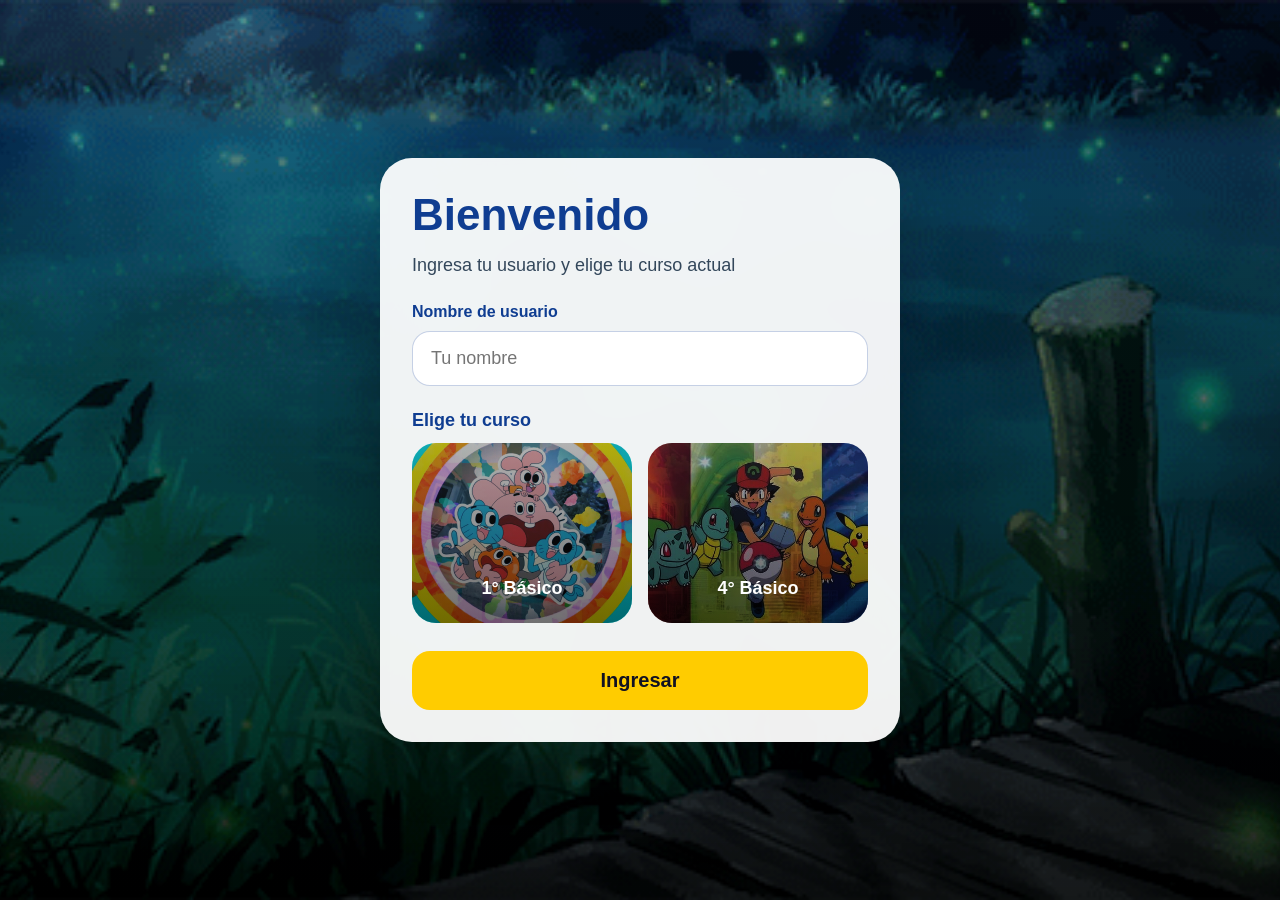
<file: index.html>
<!DOCTYPE html>
<html lang="es">
<head>
<meta charset="UTF-8">
<title>Redirigiendo...</title>
<meta http-equiv="refresh" content="0;url=inicio.html">
<link rel="icon" href="img/icono.png">
</head>
<body>
<p>Redirigiendo al inicio...</p>
<script>window.location.href = "inicio.html";</script>
</body>
</html>
</file>
<file: css/inicio.css>
*{box-sizing:border-box;}
html, body{margin:0;padding:0;height:100%;font-family:'Comic Sans MS', Arial, sans-serif;}
body{background: url('../videos/inicio.gif') center center / cover no-repeat fixed; color:#fff;overflow:hidden;}
video#bgVideo{display:none;}
body::before{content:'';position:fixed;inset:0;background:linear-gradient(180deg,rgba(5,12,35,.45),rgba(0,0,0,.85));z-index:-1;}
.inicioOverlay{position:relative;min-height:100vh;display:flex;align-items:center;justify-content:center;padding:24px;}
.inicioCard{position:relative;max-width:520px;width:100%;background:rgba(255,255,255,.94);color:#112;backdrop-filter:blur(20px);border-radius:32px;box-shadow:0 20px 60px rgba(0,0,0,.28);padding:32px;z-index:1;}
.cardHeader h1{margin:0;font-size:44px;color:#0f3d91;}
.cardHeader p{margin:12px 0 24px;font-size:18px;color:#33475b;line-height:1.5;}
.formGroup{margin-bottom:24px;}
.formGroup label{display:block;font-weight:bold;margin-bottom:10px;color:#0f3d91;}
.formGroup input{width:100%;padding:16px 18px;border-radius:18px;border:1px solid rgba(15,61,145,.24);font-size:18px;outline:none;}
.formGroup input:focus{border-color:#4da6ff;box-shadow:0 0 0 4px rgba(77,166,255,.12);}
.cursoLabel{font-size:18px;font-weight:bold;color:#0f3d91;margin-bottom:12px;}
.cursoGrid{display:grid;grid-template-columns:1fr 1fr;gap:16px;margin-bottom:28px;}
.cursoBtn{position:relative;overflow:hidden;border:none;border-radius:24px;padding:24px;min-height:180px;color:#fff;font-size:18px;font-weight:bold;cursor:pointer;display:flex;align-items:flex-end;justify-content:center;text-align:center;transition:transform .25s ease,box-shadow .25s ease;}
.cursoBtn span{position:relative;z-index:2;}
.cursoBtn::before{content:'';position:absolute;inset:0;background:rgba(0,0,0,.32);pointer-events:none;}
.cursoBtn:hover{transform:translateY(-6px);box-shadow:0 18px 30px rgba(0,0,0,.35);}
.cursoBtn.primero{background-image:linear-gradient(180deg,rgba(0,102,153,.85),rgba(0,51,102,.95)),url('../img/icono.png');background-size:cover;background-position:center;background-blend-mode:soft-light,normal;}
.cursoBtn.primero::after{content:'';position:absolute;inset:0;background:linear-gradient(180deg,rgba(255,255,255,.06),rgba(0,0,0,.35));z-index:1;}
.cursoBtn.cuarto{background-image:linear-gradient(180deg,rgba(24,7,42,.78),rgba(6,12,28,.96)),url('../img/pokemon.png');background-size:cover;background-position:center;background-blend-mode:soft-light,normal;}
.cursoBtn.cuarto::after{content:'';position:absolute;inset:0;background:linear-gradient(180deg,rgba(255,255,255,.05),rgba(0,0,0,.45));z-index:1;}
.cursoBtn.selected{outline:4px solid #ffd700;box-shadow:0 0 0 6px rgba(255,215,0,.25);}
.ingresarBtn{width:100%;padding:18px 20px;font-size:20px;font-weight:bold;border:none;border-radius:18px;background:#ffcc00;color:#112;cursor:pointer;transition:transform .2s ease,box-shadow .2s ease;}
.ingresarBtn:hover{transform:translateY(-3px);box-shadow:0 14px 30px rgba(255,204,0,.4);}
@media(max-width:768px){.cursoGrid{grid-template-columns:1fr;} }
</file>
